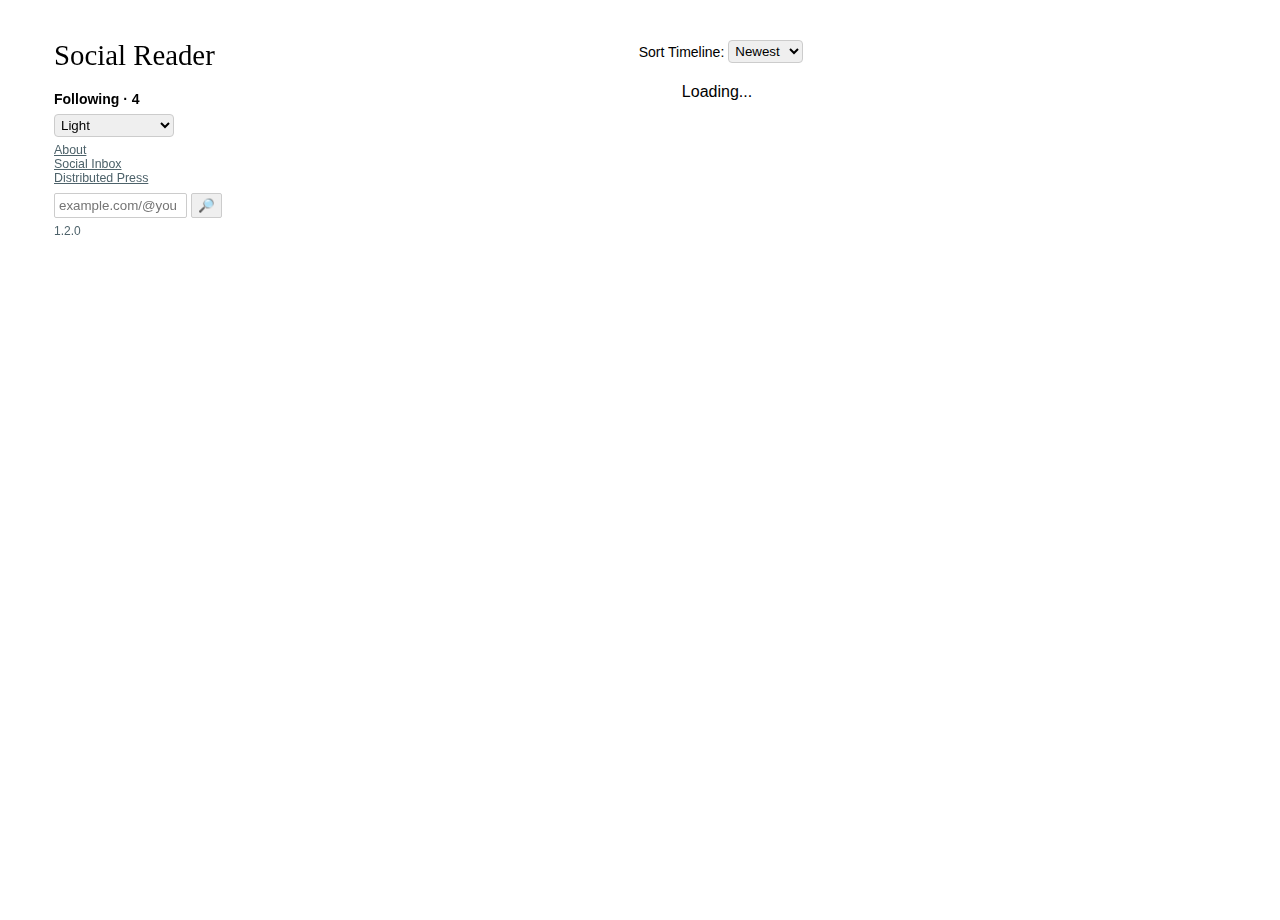
<file: index.html>
<!DOCTYPE html>
<meta charset="UTF-8" />
<meta name="viewport" content="width=device-width, initial-scale=1" />
<title id="page-title">Social Reader</title>
<style>
  @import url("./index.css");
  @import url("./common.css");
  @import url("./theme.css");
  @import url("./timeline.css");
  @import url("./outbox.css");
  @import url("./post.css");
  @import url("./post-replies.css");
</style>
<div class="container">
  <sidebar-nav></sidebar-nav>
  <div class="reader-container">
    <div class="sort-container">
      <label for="sortOrder">Sort Timeline:</label>
      <select id="sortOrder" class="sort-dropdown">
        <option value="latest">Newest</option>
        <option value="oldest">Oldest</option>
        <option value="random">Random</option>
      </select>
    </div>
    <reader-timeline></reader-timeline>
  </div>
  <div class="right-column">
    <!-- This is an empty column to balance the layout -->
  </div>
</div>
<script type="module" src="./dbInstance.js"></script>
<script type="module" src="./sidebar.js"></script>
<script type="module" src="./timeline.js"></script>
<script type="module" src="./outbox.js"></script>
<script type="module" src="./post.js"></script>
<script type="module" src="./followed-accounts.js"></script>
<script type="module" src="./theme-selector.js"></script>
<script type="module" src="./error-message.js"></script>
</file>
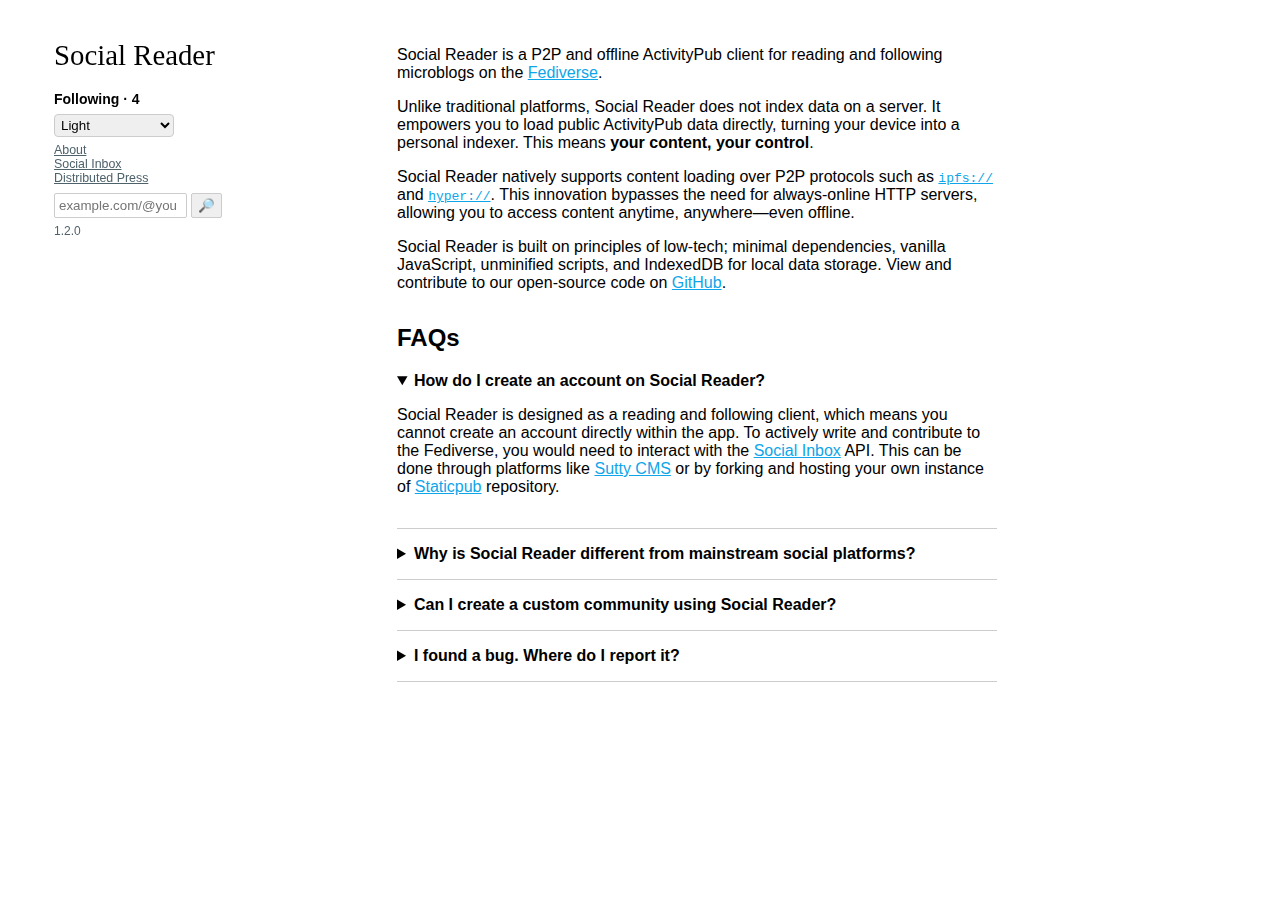
<file: about.html>
<!DOCTYPE html>
<meta charset="UTF-8" />
<meta name="viewport" content="width=device-width, initial-scale=1" />
<title>About Reader</title>
<style>
  @import url("./about.css");
  @import url("./common.css");
  @import url("./theme.css");
  @import url("./index.css");
  @import url("./timeline.css");
  @import url("./post.css");
</style>
<div class="container">
  <sidebar-nav></sidebar-nav>
  <section class="about-container main-content">
    <section class="about-info">
      <p>
        Social Reader is a P2P and offline ActivityPub client for reading and
        following microblogs on the
        <a href="https://en.wikipedia.org/wiki/Fediverse">Fediverse</a>.
      </p>
      <p>
        Unlike traditional platforms, Social Reader does not index data on a
        server. It empowers you to load public ActivityPub data directly,
        turning your device into a personal indexer. This means
        <b>your content, your control</b>.
      </p>
      <p>
        Social Reader natively supports content loading over P2P protocols such
        as
        <code><a href="https://ipfs.tech/">ipfs://</a></code> and
        <code><a href="https://holepunch.to/">hyper://</a></code
        >. This innovation bypasses the need for always-online HTTP servers,
        allowing you to access content anytime, anywhere—even offline.
      </p>
      <p>
        Social Reader is built on principles of low-tech; minimal dependencies,
        vanilla JavaScript, unminified scripts, and IndexedDB for local data
        storage. View and contribute to our open-source code on
        <a href="https://github.com/hyphacoop/reader.distributed.press"
          >GitHub</a
        >.
      </p>
    </section>
    <!-- FAQ Section -->
    <section class="faq-section">
      <h2>FAQs</h2>
      <details open>
        <summary>How do I create an account on Social Reader?</summary>
        <p>
          Social Reader is designed as a reading and following client, which
          means you cannot create an account directly within the app. To
          actively write and contribute to the Fediverse, you would need to
          interact with the
          <a href="https://hypha.coop/dripline/announcing-dp-social-inbox/"
            >Social Inbox</a
          >
          API. This can be done through platforms like
          <a href="https://sutty.nl/">Sutty CMS</a> or by forking and hosting
          your own instance of
          <a href="https://github.com/RangerMauve/staticpub.mauve.moe"
            >Staticpub</a
          >
          repository.
        </p>
      </details>
      <details>
        <summary>
          Why is Social Reader different from mainstream social platforms?
        </summary>
        <p>
          Social Reader eliminates the middleman, ensuring direct communication
          with your audience without the interference of third-party algorithms.
          This ad-free experience prioritizes user autonomy and engagement,
          making it ideal for community leaders and organizations seeking
          genuine reach and engagement. Unlike traditional social networks where
          follower engagement often requires payment, Social Reader and the
          broader Fediverse allow for genuine reach and engagement.
        </p>
      </details>
      <details>
        <summary>Can I create a custom community using Social Reader?</summary>
        <p>
          Absolutely! You can customize your community's reader by modifying the
          <code>defaults.json</code> file. This allows you to set your community
          name, define custom themes, and specify default followed accounts. For detailed instructions on customizing your community, please refer to our
          <a href="https://github.com/hyphacoop/reader.distributed.press#customizing-your-communitys-reader"
            >GitHub guide on customizing your community's reader</a
          >.
        </p>
      </details>
      <details>
        <summary>I found a bug. Where do I report it?</summary>
        <p>
          If you encounter any issues or have feedback, please file a report on
          our
          <a
            href="https://github.com/hyphacoop/reader.distributed.press/issues/new"
            >GitHub issues</a
          >
          page. We appreciate your input as it helps us improve Social Reader
          for everyone.
        </p>
      </details>
    </section>
  </section>
  <div class="right-column">
    <!-- This is an empty column to balance the layout -->
  </div>
</div>
<script type="module" src="./sidebar.js"></script>
<script type="module" src="followed-accounts.js"></script>
<script type="module" src="./theme-selector.js"></script>
</file>
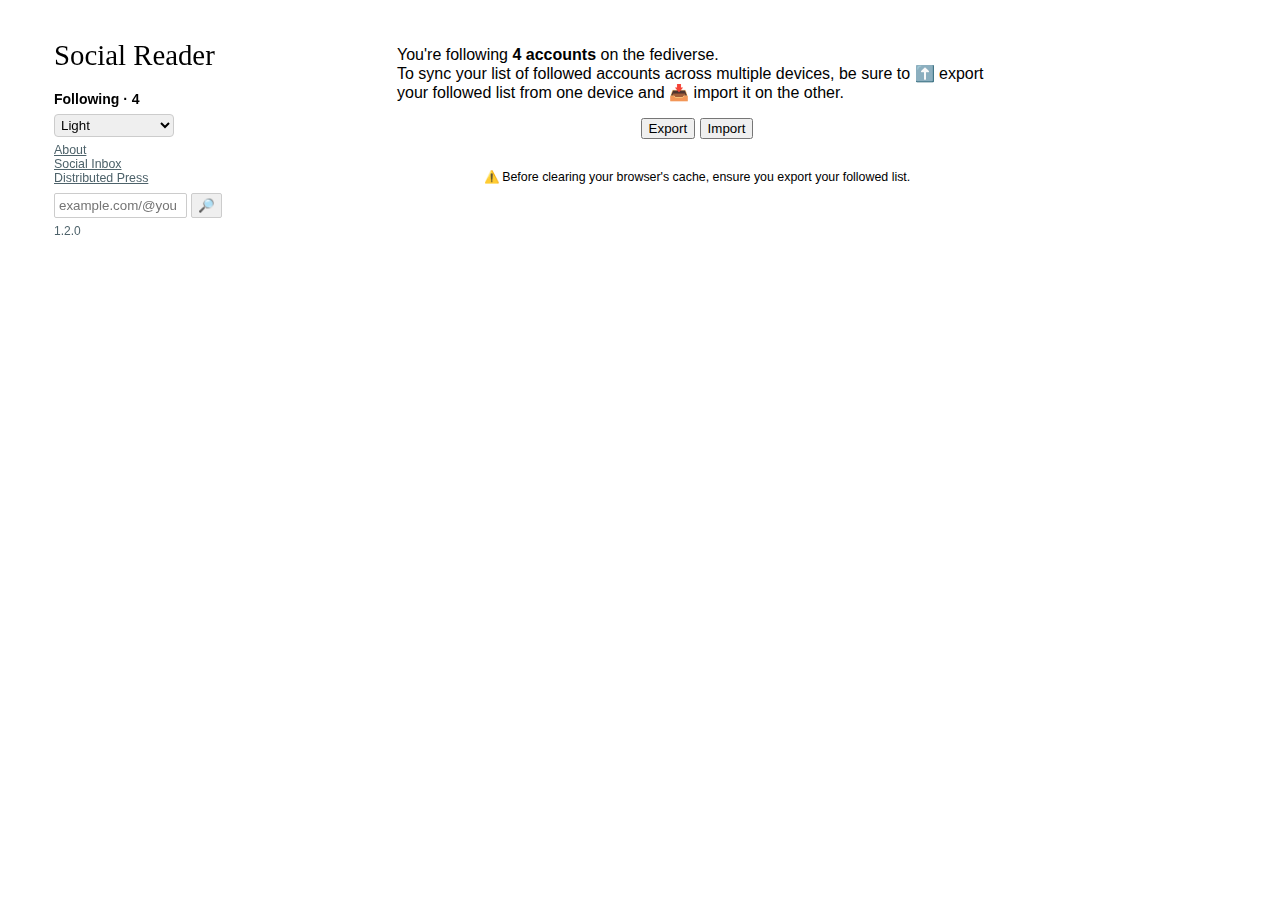
<file: followed-accounts.html>
<!DOCTYPE html>
<meta charset="UTF-8" />
<meta name="viewport" content="width=device-width, initial-scale=1" />
<title>Followed Accounts</title>
<style>
  @import url("./followed-accounts.css");
  @import url("./actor-mini-profile.css");
  @import url("./common.css");
  @import url("./theme.css");
  @import url("./index.css");
  @import url("./timeline.css");
  @import url("./post.css");
</style>
<div class="container">
  <sidebar-nav></sidebar-nav>
  <div class="followed-container main-content">
    <p>
      You're following
      <b> <followed-count id="followCount"></followed-count> accounts </b>on the
      fediverse.<br />
      <span
        >To sync your list of followed accounts across multiple devices, be sure
        to ⬆️ export your followed list from one device and 📥 import it on the
        other.</span
      >
    </p>
    <div class="imp-exp-btn">
      <button id="exportFollowedList">Export</button>
      <button id="importFollowedList">Import</button>
      <input type="file" id="fileInput" style="display: none" accept=".json" />
    </div>
    <followed-actors-list></followed-actors-list>
    <span class="cache-warning-msg"
      >⚠️ Before clearing your browser's cache, ensure you export your followed
      list.</span
    >
  </div>
  <div class="right-column">
    <!-- This is an empty column to balance the layout -->
  </div>
</div>
<script type="module">
  import { FollowedActorsList } from './followed-accounts.js';

  const exportBtn = document.getElementById("exportFollowedList");
  const importBtn = document.getElementById("importFollowedList");
  const fileInput = document.getElementById("fileInput");

  exportBtn.addEventListener("click", FollowedActorsList.exportFollowedList);

  importBtn.addEventListener("click", () => {
    fileInput.click();
  });

  fileInput.addEventListener("change", function () {
    if (this.files[0]) {
      FollowedActorsList.importFollowedList(this.files[0]);
      this.value = ""; // Clear the file input after importing
    }
  });
</script>
<script type="module" src="./sidebar.js"></script>
<script type="module" src="./followed-accounts.js"></script>
<script type="module" src="./actor-mini-profile.js"></script>
<script type="module" src="./theme-selector.js"></script>
</file>
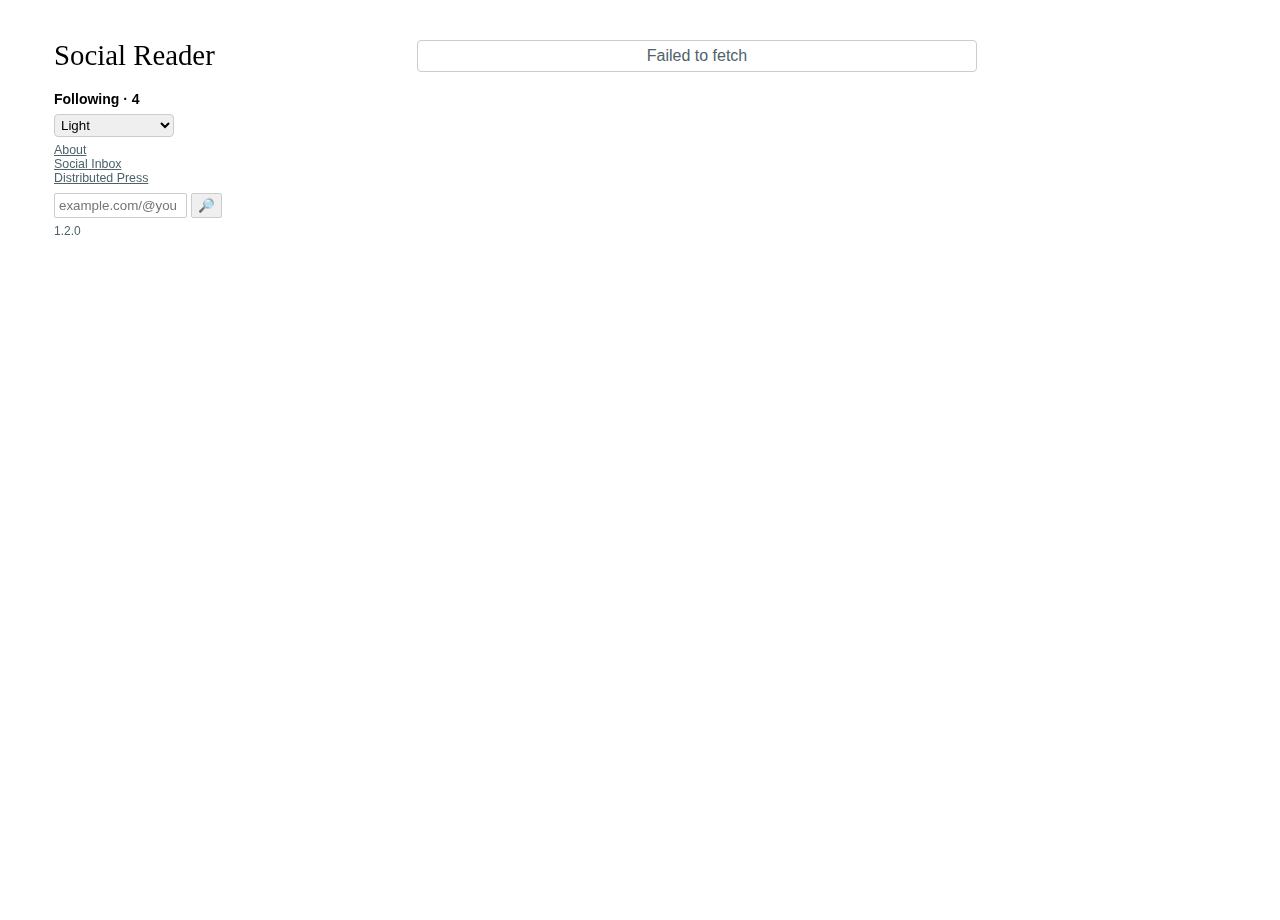
<file: post.html>
<!DOCTYPE html>
<meta charset="UTF-8" />
<meta name="viewport" content="width=device-width, initial-scale=1" />
<title>Reader Post</title>
<style>
  @import url("./index.css");
  @import url("./common.css");
  @import url("./theme.css");
  @import url("./timeline.css");
  @import url("./post.css");
  @import url("./post-replies.css");
</style>
<div class="container">
  <sidebar-nav></sidebar-nav>
  <div class="individual-post">
    <distributed-post id="distributedPost"></distributed-post>
  </div>
  <div class="right-column">
    <!-- This is an empty column to balance the layout -->
  </div>
</div>
<script type="module">
  const params = new URLSearchParams(window.location.search);
  const postUrl = params.get("url") || "ipns://hypha.coop/dripline/announcing-dp-social-inbox.ipns.jsonld";

  if (postUrl) {
    const postElement = document.getElementById("distributedPost");
    postElement.setAttribute("url", postUrl);
  } else {
    console.error("URL parameter is missing");
  }
</script>
<script type="module" src="./dbInstance.js"></script>
<script type="module" src="./sidebar.js"></script>
<script type="module" src="./timeline.js"></script>
<script type="module" src="./post.js"></script>
<script type="module" src="./followed-accounts.js"></script>
<script type="module" src="./theme-selector.js"></script>
<script type="module" src="./error-message.js"></script>
</file>
